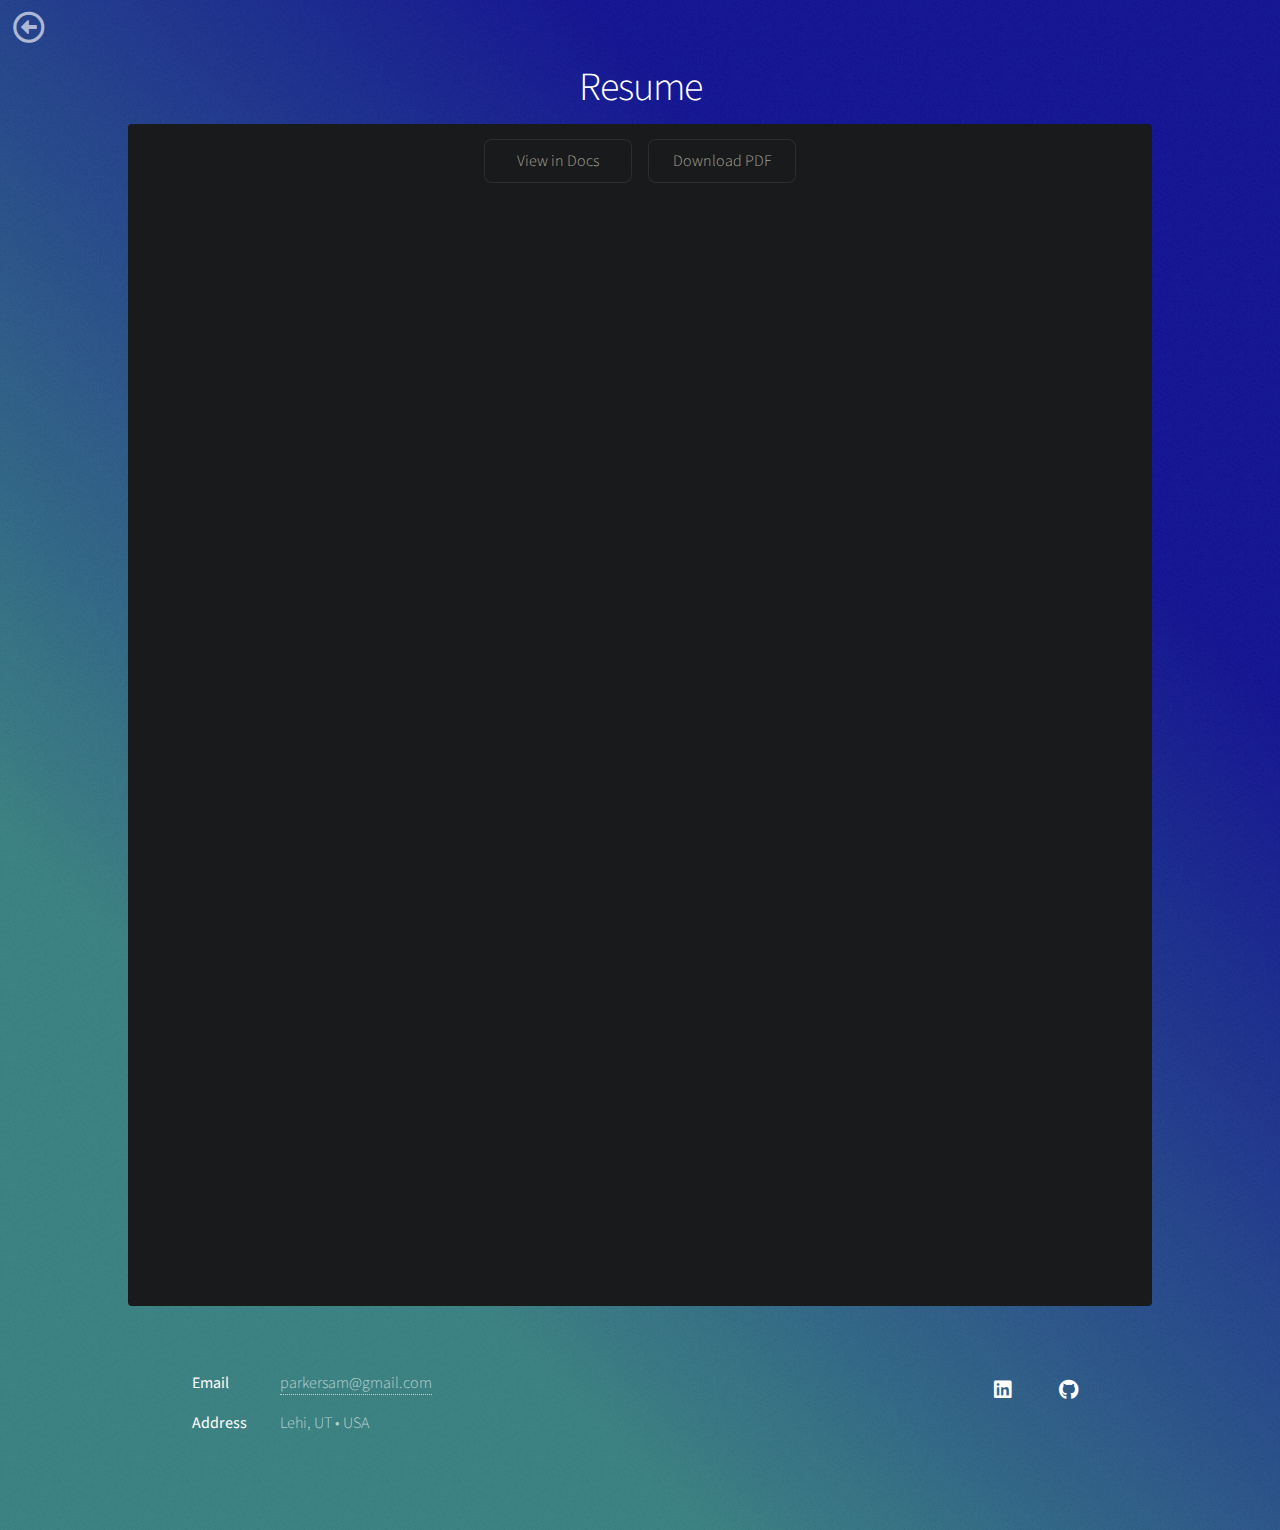
<file: resume.html>
<!DOCTYPE html>
<html>
  <head>
    <title>PS Resume</title>
    <link
      rel="icon"
      type="image/x-icon"
      href="https://pshum-portfolio-images.s3.us-west-2.amazonaws.com/me/pslogo.png"
    />
    <meta charset="utf-8" />
    <meta name="viewport" content="width=device-width, initial-scale=1, user-scalable=no" />
    <link rel="stylesheet" href="assets/css/main.css" />
    <noscript><link rel="stylesheet" href="assets/css/noscript.css" /></noscript>
  </head>
  <body class="is-preload">
    <!-- Wrapper -->
    <div id="wrapper">
      <!-- Header -->
      <span class="icon fa-arrow-alt-circle-left back-button" onclick="history.back()"></span>

      <header id="header">
        <h1>Resume</h1>
      </header>

      <!-- Main -->
      <div id="main">
        <ul class="actions special" style="margin-bottom: 0; padding: 15px">
          <li>
            <a
              href="https://docs.google.com/document/d/18JcEHYhE7k-iSrjTu6MvH1TEgK9zxPgUibZN1L5i0R0"
              target="_blank"
              class="button"
              >View in Docs</a
            >
          </li>
          <li>
            <a
              href="https://docs.google.com/document/d/18JcEHYhE7k-iSrjTu6MvH1TEgK9zxPgUibZN1L5i0R0/export?format=pdf"
              target="_blank"
              class="button"
              >Download PDF</a
            >
          </li>
        </ul>
        <iframe
          src="https://docs.google.com/document/d/18JcEHYhE7k-iSrjTu6MvH1TEgK9zxPgUibZN1L5i0R0/preview"
          style="width: 100%; height: 1100px"
          allow="autoplay"
        ></iframe>
        <!-- Content -->
      </div>

      <!-- Footer -->
      <footer id="footer">
        <!-- <h2>Contact Me</h2> -->
        <section>
          <dl class="alt">
            <dt>Email</dt>
            <dd><a href="mailto:parkersam@gmail.com">parkersam@gmail.com</a></dd>
            <dt>Address</dt>
            <dd>Lehi, UT &bull; USA</dd>
          </dl>
          <ul class="icons">
            <li>
              <a
                href="https://www.linkedin.com/in/parker-shumard/"
                target="_blank"
                class="icon brands fa-linkedin alt"
              ></a>
            </li>
            <li>
              <a href="https://github.com/parksmojo" target="_blank" class="icon brands fa-github alt"></a>
            </li>
          </ul>
        </section>
      </footer>
    </div>

    <!-- Scripts -->
    <script src="assets/js/jquery.min.js"></script>
    <script src="assets/js/jquery.scrollex.min.js"></script>
    <script src="assets/js/jquery.scrolly.min.js"></script>
    <script src="assets/js/browser.min.js"></script>
    <script src="assets/js/breakpoints.min.js"></script>
    <script src="assets/js/util.js"></script>
    <script src="assets/js/main.js"></script>
  </body>
</html>
</file>
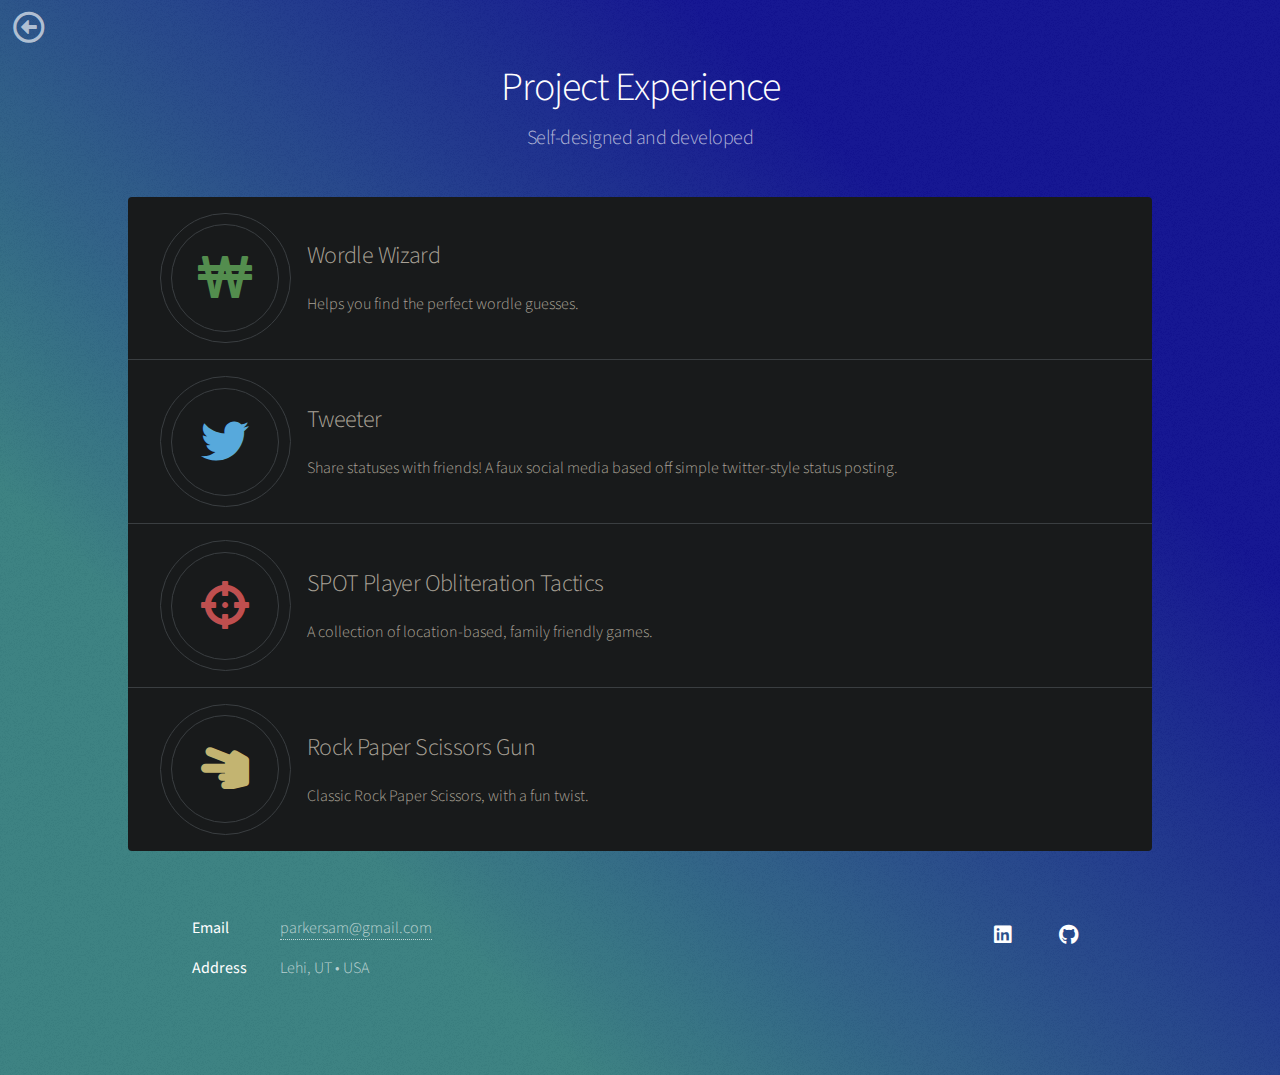
<file: projects/all.html>
<!DOCTYPE html>
<html>
  <head>
    <title>PS Projects</title>
    <link
      rel="icon"
      type="image/x-icon"
      href="https://pshum-portfolio-images.s3.us-west-2.amazonaws.com/me/pslogo.png"
    />
    <meta charset="utf-8" />
    <meta name="viewport" content="width=device-width, initial-scale=1, user-scalable=no" />
    <link rel="stylesheet" href="../assets/css/main.css" />
    <noscript><link rel="stylesheet" href="../assets/css/noscript.css" /></noscript>
  </head>
  <body class="is-preload">
    <!-- Wrapper -->
    <div id="wrapper">
      <span class="icon fa-arrow-alt-circle-left back-button" onclick="history.back()"></span>

      <!-- Header -->
      <header id="header">
        <h1>Project Experience</h1>
        <p>Self-designed and developed</p>
      </header>

      <!-- Main -->
      <div id="main">
        <!-- Content -->
        <section class="listrow first" onclick="window.location.href='wordwiz'">
          <span class="icon major style3 solid fa-won-sign"></span>
          <div class="content">
            <h2>Wordle Wizard</h2>
            <p>Helps you find the perfect wordle guesses.</p>
          </div>
          <!-- <span style="cursor: pointer" class="icon big fa-arrow-alt-circle-right"></span> -->
        </section>

        <section class="listrow" onclick="window.location.href='tweeter'">
          <span class="icon major style5 brands fa-twitter"></span>
          <div class="content">
            <h2>Tweeter</h2>
            <p>Share statuses with friends! A faux social media based off simple twitter-style status posting.</p>
          </div>
          <!-- <span style="cursor: pointer" class="icon big fa-arrow-alt-circle-right"></span> -->
        </section>

        <section class="listrow" onclick="window.location.href='spot'">
          <span class="icon major solid style2 fa-crosshairs"></span>
          <div class="content">
            <h2>SPOT Player Obliteration Tactics</h2>
            <p>A collection of location-based, family friendly games.</p>
          </div>
          <!-- <span style="cursor: pointer" class="icon big fa-arrow-alt-circle-right"></span> -->
        </section>

        <section class="listrow" onclick="window.location.href='rpsg'">
          <span class="icon major style1 fa-hand-scissors solid"></span>
          <div class="content">
            <h2>Rock Paper Scissors Gun</h2>
            <p>Classic Rock Paper Scissors, with a fun twist.</p>
          </div>
          <!-- <span style="cursor: pointer" class="icon big fa-arrow-alt-circle-right"></span> -->
        </section>
      </div>

      <!-- Footer -->
      <footer id="footer">
        <!-- <h2>Contact Me</h2> -->
        <section>
          <dl class="alt">
            <dt>Email</dt>
            <dd><a href="mailto:parkersam@gmail.com">parkersam@gmail.com</a></dd>
            <dt>Address</dt>
            <dd>Lehi, UT &bull; USA</dd>
          </dl>
          <ul class="icons">
            <li>
              <a
                href="https://www.linkedin.com/in/parker-shumard/"
                target="_blank"
                class="icon brands fa-linkedin alt"
              ></a>
            </li>
            <li>
              <a href="https://github.com/parksmojo" target="_blank" class="icon brands fa-github alt"></a>
            </li>
          </ul>
        </section>
      </footer>
    </div>

    <!-- Scripts -->
    <script src="../assets/js/jquery.min.js"></script>
    <script src="../assets/js/jquery.scrollex.min.js"></script>
    <script src="../assets/js/jquery.scrolly.min.js"></script>
    <script src="../assets/js/browser.min.js"></script>
    <script src="../assets/js/breakpoints.min.js"></script>
    <script src="../assets/js/util.js"></script>
    <script src="../assets/js/main.js"></script>
  </body>
</html>
</file>
<file: assets/css/noscript.css>
/* Header */

body.is-preload #header.alt > * {
  opacity: 1;
}

body.is-preload #header.alt .logo {
  -moz-transform: none;
  -webkit-transform: none;
  -ms-transform: none;
  transform: none;
}
</file>
<file: assets/css/main.css>
@import url(fontawesome-all.min.css);
@import "https://fonts.googleapis.com/css?family=Source+Sans+Pro:300,400";

html,
body,
div,
span,
applet,
object,
iframe,
h1,
h2,
h3,
h4,
h5,
h6,
p,
blockquote,
pre,
a,
abbr,
acronym,
address,
big,
cite,
code,
del,
dfn,
em,
img,
ins,
kbd,
q,
s,
samp,
small,
strike,
strong,
sub,
sup,
tt,
var,
b,
u,
i,
center,
dl,
dt,
dd,
ol,
ul,
li,
fieldset,
form,
label,
legend,
table,
caption,
tbody,
tfoot,
thead,
tr,
th,
td,
article,
aside,
canvas,
details,
embed,
figure,
figcaption,
footer,
header,
hgroup,
menu,
nav,
output,
ruby,
section,
summary,
time,
mark,
audio,
video {
  margin: 0;
  padding: 0;
  border: 0;
  font-size: 100%;
  font: inherit;
  vertical-align: baseline;
}

article,
aside,
details,
figcaption,
figure,
footer,
header,
hgroup,
menu,
nav,
section {
  display: block;
}

body {
  line-height: 1;
}

ol,
ul {
  list-style: none;
}

blockquote,
q {
  quotes: none;
}

blockquote:before,
blockquote:after,
q:before,
q:after {
  content: "";
  content: none;
}

table {
  border-collapse: collapse;
  border-spacing: 0;
}

body {
  -webkit-text-size-adjust: none;
}

mark {
  background-color: transparent;
  color: inherit;
}

input::-moz-focus-inner {
  border: 0;
  padding: 0;
}

input,
select,
textarea {
  -moz-appearance: none;
  -webkit-appearance: none;
  -ms-appearance: none;
  appearance: none;
}

/* Basic */

@-ms-viewport {
  width: device-width;
}

body {
  -ms-overflow-style: scrollbar;
}

@media screen and (max-width: 480px) {
  html,
  body {
    min-width: 320px;
  }
}

html {
  box-sizing: border-box;
}

*,
*:before,
*:after {
  box-sizing: inherit;
}

body {
  background-color: #3a8180;
  /* background-image: url("images/overlay.png"), -moz-linear-gradient(45deg, #0011ff 15%, #5f4d93 85%); */
  /* background-image: url("images/overlay.png"), -webkit-linear-gradient(45deg, #1d00f7 15%, #5f4d93 85%); */
  /* background-image: url("images/overlay.png"), -ms-linear-gradient(45deg, #ff001e 15%, #5f4d93 85%); */
  background-image: url("images/overlay.png"), linear-gradient(45deg, #3a8180 25%, #111191 75%);
}

body.is-preload *,
body.is-preload *:before,
body.is-preload *:after {
  -moz-animation: none !important;
  -webkit-animation: none !important;
  -ms-animation: none !important;
  animation: none !important;
  -moz-transition: none !important;
  -webkit-transition: none !important;
  -ms-transition: none !important;
  transition: none !important;
}

/* Type */

body {
  /* background-color: #935d8c; */
  color: rgba(255, 255, 255, 0.65);
}

body,
input,
select,
textarea {
  font-family: "Source Sans Pro", Helvetica, sans-serif;
  font-size: 17pt;
  font-weight: 300;
  line-height: 1.65;
}

@media screen and (max-width: 1680px) {
  body,
  input,
  select,
  textarea {
    font-size: 14pt;
  }
}

@media screen and (max-width: 1280px) {
  body,
  input,
  select,
  textarea {
    font-size: 12pt;
  }
}

@media screen and (max-width: 360px) {
  body,
  input,
  select,
  textarea {
    font-size: 11pt;
  }
}

a {
  -moz-transition: color 0.2s ease, border-bottom 0.2s ease;
  -webkit-transition: color 0.2s ease, border-bottom 0.2s ease;
  -ms-transition: color 0.2s ease, border-bottom 0.2s ease;
  transition: color 0.2s ease, border-bottom 0.2s ease;
  text-decoration: none;
  border-bottom: dotted 1px;
  color: inherit;
}

a:hover {
  border-bottom-color: transparent;
}

strong,
b {
  font-weight: 400;
}

em,
i {
  font-style: italic;
}

p {
  margin: 0 0 2em 0;
}

p.content {
  -moz-columns: 20em 2;
  -webkit-columns: 20em 2;
  -ms-columns: 20em 2;
  columns: 20em 2;
  -moz-column-gap: 2em;
  -webkit-column-gap: 2em;
  -ms-column-gap: 2em;
  column-gap: 2em;
  text-align: justify;
}

h1,
h2,
h3,
h4,
h5,
h6 {
  font-weight: 300;
  line-height: 1.5;
  margin: 0 0 0.7em 0;
  letter-spacing: -0.025em;
}

h1 a,
h2 a,
h3 a,
h4 a,
h5 a,
h6 a {
  color: inherit;
  text-decoration: none;
}

h1 {
  font-size: 2.5em;
  line-height: 1.2;
}

h2 {
  font-size: 1.5em;
}

h3 {
  font-size: 1.25em;
}

h4 {
  font-size: 1.1em;
}

h5 {
  font-size: 0.9em;
}

h6 {
  font-size: 0.7em;
}

@media screen and (max-width: 736px) {
  h1 {
    font-size: 2em;
  }
}

sub {
  font-size: 0.8em;
  position: relative;
  top: 0.5em;
}

sup {
  font-size: 0.8em;
  position: relative;
  top: -0.5em;
}

blockquote {
  border-left: solid 4px;
  font-style: italic;
  margin: 0 0 2em 0;
  padding: 0.5em 0 0.5em 2em;
}

code {
  border-radius: 8px;
  border: solid 1px;
  font-family: "Courier New", monospace;
  font-size: 0.9em;
  margin: 0 0.25em;
  padding: 0.25em 0.65em;
}

pre {
  -webkit-overflow-scrolling: touch;
  font-family: "Courier New", monospace;
  font-size: 0.9em;
  margin: 0 0 2em 0;
}

pre code {
  display: block;
  line-height: 1.75;
  padding: 1em 1.5em;
  overflow-x: auto;
}

hr {
  border: 0;
  border-bottom: solid 1px;
  margin: 2em 0;
}

hr.major {
  margin: 3em 0;
}

.align-left {
  text-align: left;
}

.align-center {
  text-align: center;
}

.align-right {
  text-align: right;
}

input,
select,
textarea {
  color: #ffffff;
}

a:hover {
  color: #ffffff;
}

strong,
b {
  color: #ffffff;
}

h1,
h2,
h3,
h4,
h5,
h6 {
  color: #ffffff;
}

blockquote {
  border-left-color: rgba(255, 255, 255, 0.35);
}

code {
  background: rgba(255, 255, 255, 0.075);
  border-color: rgba(255, 255, 255, 0.35);
}

hr {
  border-bottom-color: rgba(255, 255, 255, 0.35);
}

/* Row */

.row {
  display: flex;
  flex-wrap: wrap;
  box-sizing: border-box;
  align-items: stretch;
}

.row > * {
  box-sizing: border-box;
}

.row.gtr-uniform > * > :last-child {
  margin-bottom: 0;
}

.row.aln-left {
  justify-content: flex-start;
}

.row.aln-center {
  justify-content: center;
}

.row.aln-right {
  justify-content: flex-end;
}

.row.aln-top {
  align-items: flex-start;
}

.row.aln-middle {
  align-items: center;
}

.row.aln-bottom {
  align-items: flex-end;
}

.row > .imp {
  order: -1;
}

.row > .col-1 {
  width: 8.33333%;
}

.row > .off-1 {
  margin-left: 8.33333%;
}

.row > .col-2 {
  width: 16.66667%;
}

.row > .off-2 {
  margin-left: 16.66667%;
}

.row > .col-3 {
  width: 25%;
}

.row > .off-3 {
  margin-left: 25%;
}

.row > .col-4 {
  width: 33.33333%;
}

.row > .off-4 {
  margin-left: 33.33333%;
}

.row > .col-5 {
  width: 41.66667%;
}

.row > .off-5 {
  margin-left: 41.66667%;
}

.row > .col-6 {
  width: 50%;
}

.row > .off-6 {
  margin-left: 50%;
}

.row > .col-7 {
  width: 58.33333%;
}

.row > .off-7 {
  margin-left: 58.33333%;
}

.row > .col-8 {
  width: 66.66667%;
}

.row > .off-8 {
  margin-left: 66.66667%;
}

.row > .col-9 {
  width: 75%;
}

.row > .off-9 {
  margin-left: 75%;
}

.row > .col-10 {
  width: 83.33333%;
}

.row > .off-10 {
  margin-left: 83.33333%;
}

.row > .col-11 {
  width: 91.66667%;
}

.row > .off-11 {
  margin-left: 91.66667%;
}

.row > .col-12 {
  width: 100%;
}

.row > .off-12 {
  margin-left: 100%;
}

.row.gtr-0 {
  margin-top: 0;
  margin-left: 0em;
}

.row.gtr-0 > * {
  padding: 0 0 0 0em;
}

.row.gtr-0.gtr-uniform {
  margin-top: 0em;
}

.row.gtr-0.gtr-uniform > * {
  padding-top: 0em;
}

.row.gtr-25 {
  margin-top: 0;
  margin-left: -0.375em;
}

.row.gtr-25 > * {
  padding: 0 0 0 0.375em;
}

.row.gtr-25.gtr-uniform {
  margin-top: -0.375em;
}

.row.gtr-25.gtr-uniform > * {
  padding-top: 0.375em;
}

.row.gtr-50 {
  margin-top: 0;
  margin-left: -0.75em;
}

.row.gtr-50 > * {
  padding: 0 0 0 0.75em;
}

.row.gtr-50.gtr-uniform {
  margin-top: -0.75em;
}

.row.gtr-50.gtr-uniform > * {
  padding-top: 0.75em;
}

.row {
  margin-top: 0;
  margin-left: -1.5em;
}

.row > * {
  padding: 0 0 0 1.5em;
}

.row.gtr-uniform {
  margin-top: -1.5em;
}

.row.gtr-uniform > * {
  padding-top: 1.5em;
}

.row.gtr-150 {
  margin-top: 0;
  margin-left: -2.25em;
}

.row.gtr-150 > * {
  padding: 0 0 0 2.25em;
}

.row.gtr-150.gtr-uniform {
  margin-top: -2.25em;
}

.row.gtr-150.gtr-uniform > * {
  padding-top: 2.25em;
}

.row.gtr-200 {
  margin-top: 0;
  margin-left: -3em;
}

.row.gtr-200 > * {
  padding: 0 0 0 3em;
}

.row.gtr-200.gtr-uniform {
  margin-top: -3em;
}

.row.gtr-200.gtr-uniform > * {
  padding-top: 3em;
}

@media screen and (max-width: 1680px) {
  .row {
    display: flex;
    flex-wrap: wrap;
    box-sizing: border-box;
    align-items: stretch;
  }

  .row > * {
    box-sizing: border-box;
  }

  .row.gtr-uniform > * > :last-child {
    margin-bottom: 0;
  }

  .row.aln-left {
    justify-content: flex-start;
  }

  .row.aln-center {
    justify-content: center;
  }

  .row.aln-right {
    justify-content: flex-end;
  }

  .row.aln-top {
    align-items: flex-start;
  }

  .row.aln-middle {
    align-items: center;
  }

  .row.aln-bottom {
    align-items: flex-end;
  }

  .row > .imp-xlarge {
    order: -1;
  }

  .row > .col-1-xlarge {
    width: 8.33333%;
  }

  .row > .off-1-xlarge {
    margin-left: 8.33333%;
  }

  .row > .col-2-xlarge {
    width: 16.66667%;
  }

  .row > .off-2-xlarge {
    margin-left: 16.66667%;
  }

  .row > .col-3-xlarge {
    width: 25%;
  }

  .row > .off-3-xlarge {
    margin-left: 25%;
  }

  .row > .col-4-xlarge {
    width: 33.33333%;
  }

  .row > .off-4-xlarge {
    margin-left: 33.33333%;
  }

  .row > .col-5-xlarge {
    width: 41.66667%;
  }

  .row > .off-5-xlarge {
    margin-left: 41.66667%;
  }

  .row > .col-6-xlarge {
    width: 50%;
  }

  .row > .off-6-xlarge {
    margin-left: 50%;
  }

  .row > .col-7-xlarge {
    width: 58.33333%;
  }

  .row > .off-7-xlarge {
    margin-left: 58.33333%;
  }

  .row > .col-8-xlarge {
    width: 66.66667%;
  }

  .row > .off-8-xlarge {
    margin-left: 66.66667%;
  }

  .row > .col-9-xlarge {
    width: 75%;
  }

  .row > .off-9-xlarge {
    margin-left: 75%;
  }

  .row > .col-10-xlarge {
    width: 83.33333%;
  }

  .row > .off-10-xlarge {
    margin-left: 83.33333%;
  }

  .row > .col-11-xlarge {
    width: 91.66667%;
  }

  .row > .off-11-xlarge {
    margin-left: 91.66667%;
  }

  .row > .col-12-xlarge {
    width: 100%;
  }

  .row > .off-12-xlarge {
    margin-left: 100%;
  }

  .row.gtr-0 {
    margin-top: 0;
    margin-left: 0em;
  }

  .row.gtr-0 > * {
    padding: 0 0 0 0em;
  }

  .row.gtr-0.gtr-uniform {
    margin-top: 0em;
  }

  .row.gtr-0.gtr-uniform > * {
    padding-top: 0em;
  }

  .row.gtr-25 {
    margin-top: 0;
    margin-left: -0.375em;
  }

  .row.gtr-25 > * {
    padding: 0 0 0 0.375em;
  }

  .row.gtr-25.gtr-uniform {
    margin-top: -0.375em;
  }

  .row.gtr-25.gtr-uniform > * {
    padding-top: 0.375em;
  }

  .row.gtr-50 {
    margin-top: 0;
    margin-left: -0.75em;
  }

  .row.gtr-50 > * {
    padding: 0 0 0 0.75em;
  }

  .row.gtr-50.gtr-uniform {
    margin-top: -0.75em;
  }

  .row.gtr-50.gtr-uniform > * {
    padding-top: 0.75em;
  }

  .row {
    margin-top: 0;
    margin-left: -1.5em;
  }

  .row > * {
    padding: 0 0 0 1.5em;
  }

  .row.gtr-uniform {
    margin-top: -1.5em;
  }

  .row.gtr-uniform > * {
    padding-top: 1.5em;
  }

  .row.gtr-150 {
    margin-top: 0;
    margin-left: -2.25em;
  }

  .row.gtr-150 > * {
    padding: 0 0 0 2.25em;
  }

  .row.gtr-150.gtr-uniform {
    margin-top: -2.25em;
  }

  .row.gtr-150.gtr-uniform > * {
    padding-top: 2.25em;
  }

  .row.gtr-200 {
    margin-top: 0;
    margin-left: -3em;
  }

  .row.gtr-200 > * {
    padding: 0 0 0 3em;
  }

  .row.gtr-200.gtr-uniform {
    margin-top: -3em;
  }

  .row.gtr-200.gtr-uniform > * {
    padding-top: 3em;
  }
}

@media screen and (max-width: 1280px) {
  .row {
    display: flex;
    flex-wrap: wrap;
    box-sizing: border-box;
    align-items: stretch;
  }

  .row > * {
    box-sizing: border-box;
  }

  .row.gtr-uniform > * > :last-child {
    margin-bottom: 0;
  }

  .row.aln-left {
    justify-content: flex-start;
  }

  .row.aln-center {
    justify-content: center;
  }

  .row.aln-right {
    justify-content: flex-end;
  }

  .row.aln-top {
    align-items: flex-start;
  }

  .row.aln-middle {
    align-items: center;
  }

  .row.aln-bottom {
    align-items: flex-end;
  }

  .row > .imp-large {
    order: -1;
  }

  .row > .col-1-large {
    width: 8.33333%;
  }

  .row > .off-1-large {
    margin-left: 8.33333%;
  }

  .row > .col-2-large {
    width: 16.66667%;
  }

  .row > .off-2-large {
    margin-left: 16.66667%;
  }

  .row > .col-3-large {
    width: 25%;
  }

  .row > .off-3-large {
    margin-left: 25%;
  }

  .row > .col-4-large {
    width: 33.33333%;
  }

  .row > .off-4-large {
    margin-left: 33.33333%;
  }

  .row > .col-5-large {
    width: 41.66667%;
  }

  .row > .off-5-large {
    margin-left: 41.66667%;
  }

  .row > .col-6-large {
    width: 50%;
  }

  .row > .off-6-large {
    margin-left: 50%;
  }

  .row > .col-7-large {
    width: 58.33333%;
  }

  .row > .off-7-large {
    margin-left: 58.33333%;
  }

  .row > .col-8-large {
    width: 66.66667%;
  }

  .row > .off-8-large {
    margin-left: 66.66667%;
  }

  .row > .col-9-large {
    width: 75%;
  }

  .row > .off-9-large {
    margin-left: 75%;
  }

  .row > .col-10-large {
    width: 83.33333%;
  }

  .row > .off-10-large {
    margin-left: 83.33333%;
  }

  .row > .col-11-large {
    width: 91.66667%;
  }

  .row > .off-11-large {
    margin-left: 91.66667%;
  }

  .row > .col-12-large {
    width: 100%;
  }

  .row > .off-12-large {
    margin-left: 100%;
  }

  .row.gtr-0 {
    margin-top: 0;
    margin-left: 0em;
  }

  .row.gtr-0 > * {
    padding: 0 0 0 0em;
  }

  .row.gtr-0.gtr-uniform {
    margin-top: 0em;
  }

  .row.gtr-0.gtr-uniform > * {
    padding-top: 0em;
  }

  .row.gtr-25 {
    margin-top: 0;
    margin-left: -0.375em;
  }

  .row.gtr-25 > * {
    padding: 0 0 0 0.375em;
  }

  .row.gtr-25.gtr-uniform {
    margin-top: -0.375em;
  }

  .row.gtr-25.gtr-uniform > * {
    padding-top: 0.375em;
  }

  .row.gtr-50 {
    margin-top: 0;
    margin-left: -0.75em;
  }

  .row.gtr-50 > * {
    padding: 0 0 0 0.75em;
  }

  .row.gtr-50.gtr-uniform {
    margin-top: -0.75em;
  }

  .row.gtr-50.gtr-uniform > * {
    padding-top: 0.75em;
  }

  .row {
    margin-top: 0;
    margin-left: -1.5em;
  }

  .row > * {
    padding: 0 0 0 1.5em;
  }

  .row.gtr-uniform {
    margin-top: -1.5em;
  }

  .row.gtr-uniform > * {
    padding-top: 1.5em;
  }

  .row.gtr-150 {
    margin-top: 0;
    margin-left: -2.25em;
  }

  .row.gtr-150 > * {
    padding: 0 0 0 2.25em;
  }

  .row.gtr-150.gtr-uniform {
    margin-top: -2.25em;
  }

  .row.gtr-150.gtr-uniform > * {
    padding-top: 2.25em;
  }

  .row.gtr-200 {
    margin-top: 0;
    margin-left: -3em;
  }

  .row.gtr-200 > * {
    padding: 0 0 0 3em;
  }

  .row.gtr-200.gtr-uniform {
    margin-top: -3em;
  }

  .row.gtr-200.gtr-uniform > * {
    padding-top: 3em;
  }
}

@media screen and (max-width: 980px) {
  .row {
    display: flex;
    flex-wrap: wrap;
    box-sizing: border-box;
    align-items: stretch;
  }

  .row > * {
    box-sizing: border-box;
  }

  .row.gtr-uniform > * > :last-child {
    margin-bottom: 0;
  }

  .row.aln-left {
    justify-content: flex-start;
  }

  .row.aln-center {
    justify-content: center;
  }

  .row.aln-right {
    justify-content: flex-end;
  }

  .row.aln-top {
    align-items: flex-start;
  }

  .row.aln-middle {
    align-items: center;
  }

  .row.aln-bottom {
    align-items: flex-end;
  }

  .row > .imp-medium {
    order: -1;
  }

  .row > .col-1-medium {
    width: 8.33333%;
  }

  .row > .off-1-medium {
    margin-left: 8.33333%;
  }

  .row > .col-2-medium {
    width: 16.66667%;
  }

  .row > .off-2-medium {
    margin-left: 16.66667%;
  }

  .row > .col-3-medium {
    width: 25%;
  }

  .row > .off-3-medium {
    margin-left: 25%;
  }

  .row > .col-4-medium {
    width: 33.33333%;
  }

  .row > .off-4-medium {
    margin-left: 33.33333%;
  }

  .row > .col-5-medium {
    width: 41.66667%;
  }

  .row > .off-5-medium {
    margin-left: 41.66667%;
  }

  .row > .col-6-medium {
    width: 50%;
  }

  .row > .off-6-medium {
    margin-left: 50%;
  }

  .row > .col-7-medium {
    width: 58.33333%;
  }

  .row > .off-7-medium {
    margin-left: 58.33333%;
  }

  .row > .col-8-medium {
    width: 66.66667%;
  }

  .row > .off-8-medium {
    margin-left: 66.66667%;
  }

  .row > .col-9-medium {
    width: 75%;
  }

  .row > .off-9-medium {
    margin-left: 75%;
  }

  .row > .col-10-medium {
    width: 83.33333%;
  }

  .row > .off-10-medium {
    margin-left: 83.33333%;
  }

  .row > .col-11-medium {
    width: 91.66667%;
  }

  .row > .off-11-medium {
    margin-left: 91.66667%;
  }

  .row > .col-12-medium {
    width: 100%;
  }

  .row > .off-12-medium {
    margin-left: 100%;
  }

  .row.gtr-0 {
    margin-top: 0;
    margin-left: 0em;
  }

  .row.gtr-0 > * {
    padding: 0 0 0 0em;
  }

  .row.gtr-0.gtr-uniform {
    margin-top: 0em;
  }

  .row.gtr-0.gtr-uniform > * {
    padding-top: 0em;
  }

  .row.gtr-25 {
    margin-top: 0;
    margin-left: -0.375em;
  }

  .row.gtr-25 > * {
    padding: 0 0 0 0.375em;
  }

  .row.gtr-25.gtr-uniform {
    margin-top: -0.375em;
  }

  .row.gtr-25.gtr-uniform > * {
    padding-top: 0.375em;
  }

  .row.gtr-50 {
    margin-top: 0;
    margin-left: -0.75em;
  }

  .row.gtr-50 > * {
    padding: 0 0 0 0.75em;
  }

  .row.gtr-50.gtr-uniform {
    margin-top: -0.75em;
  }

  .row.gtr-50.gtr-uniform > * {
    padding-top: 0.75em;
  }

  .row {
    margin-top: 0;
    margin-left: -1.5em;
  }

  .row > * {
    padding: 0 0 0 1.5em;
  }

  .row.gtr-uniform {
    margin-top: -1.5em;
  }

  .row.gtr-uniform > * {
    padding-top: 1.5em;
  }

  .row.gtr-150 {
    margin-top: 0;
    margin-left: -2.25em;
  }

  .row.gtr-150 > * {
    padding: 0 0 0 2.25em;
  }

  .row.gtr-150.gtr-uniform {
    margin-top: -2.25em;
  }

  .row.gtr-150.gtr-uniform > * {
    padding-top: 2.25em;
  }

  .row.gtr-200 {
    margin-top: 0;
    margin-left: -3em;
  }

  .row.gtr-200 > * {
    padding: 0 0 0 3em;
  }

  .row.gtr-200.gtr-uniform {
    margin-top: -3em;
  }

  .row.gtr-200.gtr-uniform > * {
    padding-top: 3em;
  }
}

@media screen and (max-width: 736px) {
  .row {
    display: flex;
    flex-wrap: wrap;
    box-sizing: border-box;
    align-items: stretch;
  }

  .row > * {
    box-sizing: border-box;
  }

  .row.gtr-uniform > * > :last-child {
    margin-bottom: 0;
  }

  .row.aln-left {
    justify-content: flex-start;
  }

  .row.aln-center {
    justify-content: center;
  }

  .row.aln-right {
    justify-content: flex-end;
  }

  .row.aln-top {
    align-items: flex-start;
  }

  .row.aln-middle {
    align-items: center;
  }

  .row.aln-bottom {
    align-items: flex-end;
  }

  .row > .imp-small {
    order: -1;
  }

  .row > .col-1-small {
    width: 8.33333%;
  }

  .row > .off-1-small {
    margin-left: 8.33333%;
  }

  .row > .col-2-small {
    width: 16.66667%;
  }

  .row > .off-2-small {
    margin-left: 16.66667%;
  }

  .row > .col-3-small {
    width: 25%;
  }

  .row > .off-3-small {
    margin-left: 25%;
  }

  .row > .col-4-small {
    width: 33.33333%;
  }

  .row > .off-4-small {
    margin-left: 33.33333%;
  }

  .row > .col-5-small {
    width: 41.66667%;
  }

  .row > .off-5-small {
    margin-left: 41.66667%;
  }

  .row > .col-6-small {
    width: 50%;
  }

  .row > .off-6-small {
    margin-left: 50%;
  }

  .row > .col-7-small {
    width: 58.33333%;
  }

  .row > .off-7-small {
    margin-left: 58.33333%;
  }

  .row > .col-8-small {
    width: 66.66667%;
  }

  .row > .off-8-small {
    margin-left: 66.66667%;
  }

  .row > .col-9-small {
    width: 75%;
  }

  .row > .off-9-small {
    margin-left: 75%;
  }

  .row > .col-10-small {
    width: 83.33333%;
  }

  .row > .off-10-small {
    margin-left: 83.33333%;
  }

  .row > .col-11-small {
    width: 91.66667%;
  }

  .row > .off-11-small {
    margin-left: 91.66667%;
  }

  .row > .col-12-small {
    width: 100%;
  }

  .row > .off-12-small {
    margin-left: 100%;
  }

  .row.gtr-0 {
    margin-top: 0;
    margin-left: 0em;
  }

  .row.gtr-0 > * {
    padding: 0 0 0 0em;
  }

  .row.gtr-0.gtr-uniform {
    margin-top: 0em;
  }

  .row.gtr-0.gtr-uniform > * {
    padding-top: 0em;
  }

  .row.gtr-25 {
    margin-top: 0;
    margin-left: -0.25em;
  }

  .row.gtr-25 > * {
    padding: 0 0 0 0.25em;
  }

  .row.gtr-25.gtr-uniform {
    margin-top: -0.25em;
  }

  .row.gtr-25.gtr-uniform > * {
    padding-top: 0.25em;
  }

  .row.gtr-50 {
    margin-top: 0;
    margin-left: -0.5em;
  }

  .row.gtr-50 > * {
    padding: 0 0 0 0.5em;
  }

  .row.gtr-50.gtr-uniform {
    margin-top: -0.5em;
  }

  .row.gtr-50.gtr-uniform > * {
    padding-top: 0.5em;
  }

  .row {
    margin-top: 0;
    margin-left: -1em;
  }

  .row > * {
    padding: 0 0 0 1em;
  }

  .row.gtr-uniform {
    margin-top: -1em;
  }

  .row.gtr-uniform > * {
    padding-top: 1em;
  }

  .row.gtr-150 {
    margin-top: 0;
    margin-left: -1.5em;
  }

  .row.gtr-150 > * {
    padding: 0 0 0 1.5em;
  }

  .row.gtr-150.gtr-uniform {
    margin-top: -1.5em;
  }

  .row.gtr-150.gtr-uniform > * {
    padding-top: 1.5em;
  }

  .row.gtr-200 {
    margin-top: 0;
    margin-left: -2em;
  }

  .row.gtr-200 > * {
    padding: 0 0 0 2em;
  }

  .row.gtr-200.gtr-uniform {
    margin-top: -2em;
  }

  .row.gtr-200.gtr-uniform > * {
    padding-top: 2em;
  }
}

@media screen and (max-width: 480px) {
  .row {
    display: flex;
    flex-wrap: wrap;
    box-sizing: border-box;
    align-items: stretch;
  }

  .row > * {
    box-sizing: border-box;
  }

  .row.gtr-uniform > * > :last-child {
    margin-bottom: 0;
  }

  .row.aln-left {
    justify-content: flex-start;
  }

  .row.aln-center {
    justify-content: center;
  }

  .row.aln-right {
    justify-content: flex-end;
  }

  .row.aln-top {
    align-items: flex-start;
  }

  .row.aln-middle {
    align-items: center;
  }

  .row.aln-bottom {
    align-items: flex-end;
  }

  .row > .imp-xsmall {
    order: -1;
  }

  .row > .col-1-xsmall {
    width: 8.33333%;
  }

  .row > .off-1-xsmall {
    margin-left: 8.33333%;
  }

  .row > .col-2-xsmall {
    width: 16.66667%;
  }

  .row > .off-2-xsmall {
    margin-left: 16.66667%;
  }

  .row > .col-3-xsmall {
    width: 25%;
  }

  .row > .off-3-xsmall {
    margin-left: 25%;
  }

  .row > .col-4-xsmall {
    width: 33.33333%;
  }

  .row > .off-4-xsmall {
    margin-left: 33.33333%;
  }

  .row > .col-5-xsmall {
    width: 41.66667%;
  }

  .row > .off-5-xsmall {
    margin-left: 41.66667%;
  }

  .row > .col-6-xsmall {
    width: 50%;
  }

  .row > .off-6-xsmall {
    margin-left: 50%;
  }

  .row > .col-7-xsmall {
    width: 58.33333%;
  }

  .row > .off-7-xsmall {
    margin-left: 58.33333%;
  }

  .row > .col-8-xsmall {
    width: 66.66667%;
  }

  .row > .off-8-xsmall {
    margin-left: 66.66667%;
  }

  .row > .col-9-xsmall {
    width: 75%;
  }

  .row > .off-9-xsmall {
    margin-left: 75%;
  }

  .row > .col-10-xsmall {
    width: 83.33333%;
  }

  .row > .off-10-xsmall {
    margin-left: 83.33333%;
  }

  .row > .col-11-xsmall {
    width: 91.66667%;
  }

  .row > .off-11-xsmall {
    margin-left: 91.66667%;
  }

  .row > .col-12-xsmall {
    width: 100%;
  }

  .row > .off-12-xsmall {
    margin-left: 100%;
  }

  .row.gtr-0 {
    margin-top: 0;
    margin-left: 0em;
  }

  .row.gtr-0 > * {
    padding: 0 0 0 0em;
  }

  .row.gtr-0.gtr-uniform {
    margin-top: 0em;
  }

  .row.gtr-0.gtr-uniform > * {
    padding-top: 0em;
  }

  .row.gtr-25 {
    margin-top: 0;
    margin-left: -0.3125em;
  }

  .row.gtr-25 > * {
    padding: 0 0 0 0.3125em;
  }

  .row.gtr-25.gtr-uniform {
    margin-top: -0.3125em;
  }

  .row.gtr-25.gtr-uniform > * {
    padding-top: 0.3125em;
  }

  .row.gtr-50 {
    margin-top: 0;
    margin-left: -0.625em;
  }

  .row.gtr-50 > * {
    padding: 0 0 0 0.625em;
  }

  .row.gtr-50.gtr-uniform {
    margin-top: -0.625em;
  }

  .row.gtr-50.gtr-uniform > * {
    padding-top: 0.625em;
  }

  .row {
    margin-top: 0;
    margin-left: -1.25em;
  }

  .row > * {
    padding: 0 0 0 1.25em;
  }

  .row.gtr-uniform {
    margin-top: -1.25em;
  }

  .row.gtr-uniform > * {
    padding-top: 1.25em;
  }

  .row.gtr-150 {
    margin-top: 0;
    margin-left: -1.875em;
  }

  .row.gtr-150 > * {
    padding: 0 0 0 1.875em;
  }

  .row.gtr-150.gtr-uniform {
    margin-top: -1.875em;
  }

  .row.gtr-150.gtr-uniform > * {
    padding-top: 1.875em;
  }

  .row.gtr-200 {
    margin-top: 0;
    margin-left: -2.5em;
  }

  .row.gtr-200 > * {
    padding: 0 0 0 2.5em;
  }

  .row.gtr-200.gtr-uniform {
    margin-top: -2.5em;
  }

  .row.gtr-200.gtr-uniform > * {
    padding-top: 2.5em;
  }
}

/* Box */

.box {
  border-radius: 8px;
  border: solid;
  margin-bottom: 2em;
  padding: 1.5em;
}

.box > :last-child,
.box > :last-child > :last-child,
.box > :last-child > :last-child > :last-child {
  margin-bottom: 0;
}

.box.alt {
  border: 0;
  border-radius: 0;
  padding: 0;
}

.box {
  border-color: rgba(255, 255, 255, 0.35);
}

/* Button */

input[type="submit"],
input[type="reset"],
input[type="button"],
button,
.button {
  -moz-appearance: none;
  -webkit-appearance: none;
  -ms-appearance: none;
  appearance: none;
  -moz-transition: background-color 0.2s ease-in-out, color 0.2s ease-in-out;
  -webkit-transition: background-color 0.2s ease-in-out, color 0.2s ease-in-out;
  -ms-transition: background-color 0.2s ease-in-out, color 0.2s ease-in-out;
  transition: background-color 0.2s ease-in-out, color 0.2s ease-in-out;
  border-radius: 8px;
  border: 0;
  cursor: pointer;
  display: inline-block;
  font-weight: 300;
  height: 2.75em;
  line-height: 2.75em;
  min-width: 9.25em;
  padding: 0 1.5em;
  text-align: center;
  text-decoration: none;
  white-space: nowrap;
}

input[type="submit"].icon,
input[type="reset"].icon,
input[type="button"].icon,
button.icon,
.button.icon {
  padding-left: 1.35em;
}

input[type="submit"].icon:before,
input[type="reset"].icon:before,
input[type="button"].icon:before,
button.icon:before,
.button.icon:before {
  margin-right: 0.5em;
}

input[type="submit"].fit,
input[type="reset"].fit,
input[type="button"].fit,
button.fit,
.button.fit {
  width: 100%;
}

input[type="submit"].small,
input[type="reset"].small,
input[type="button"].small,
button.small,
.button.small {
  font-size: 0.8em;
}

input[type="submit"].large,
input[type="reset"].large,
input[type="button"].large,
button.large,
.button.large {
  font-size: 1.35em;
}

input[type="submit"].disabled,
input[type="submit"]:disabled,
input[type="reset"].disabled,
input[type="reset"]:disabled,
input[type="button"].disabled,
input[type="button"]:disabled,
button.disabled,
button:disabled,
.button.disabled,
.button:disabled {
  pointer-events: none;
  opacity: 0.25;
}

@media screen and (max-width: 736px) {
  input[type="submit"],
  input[type="reset"],
  input[type="button"],
  button,
  .button {
    min-width: 0;
  }
}

input[type="submit"],
input[type="reset"],
input[type="button"],
button,
.button {
  background-color: transparent;
  box-shadow: inset 0 0 0 1px rgba(255, 255, 255, 0.35);
  color: #ffffff !important;
}

input[type="submit"]:hover,
input[type="reset"]:hover,
input[type="button"]:hover,
button:hover,
.button:hover {
  background-color: rgba(255, 255, 255, 0.075);
}

input[type="submit"]:active,
input[type="reset"]:active,
input[type="button"]:active,
button:active,
.button:active {
  background-color: rgba(255, 255, 255, 0.2);
}

input[type="submit"].icon:before,
input[type="reset"].icon:before,
input[type="button"].icon:before,
button.icon:before,
.button.icon:before {
  color: rgba(255, 255, 255, 0.5);
}

input[type="submit"].primary,
input[type="reset"].primary,
input[type="button"].primary,
button.primary,
.button.primary {
  background-color: #8cc9f0;
  color: #ffffff !important;
  box-shadow: none;
}

input[type="submit"].primary:hover,
input[type="reset"].primary:hover,
input[type="button"].primary:hover,
button.primary:hover,
.button.primary:hover {
  background-color: #9acff2;
}

input[type="submit"].primary:active,
input[type="reset"].primary:active,
input[type="button"].primary:active,
button.primary:active,
.button.primary:active {
  background-color: #7ec3ee;
}

input[type="submit"].primary.icon:before,
input[type="reset"].primary.icon:before,
input[type="button"].primary.icon:before,
button.primary.icon:before,
.button.primary.icon:before {
  color: #ffffff !important;
}

/* Form */

form {
  margin: 0 0 2em 0;
}

label {
  display: block;
  font-size: 0.9em;
  font-weight: 400;
  margin: 0 0 1em 0;
}

input[type="text"],
input[type="password"],
input[type="email"],
select,
textarea {
  -moz-appearance: none;
  -webkit-appearance: none;
  -ms-appearance: none;
  appearance: none;
  border-radius: 8px;
  border: solid 1px;
  color: inherit;
  display: block;
  outline: 0;
  padding: 0 1em;
  text-decoration: none;
  width: 100%;
}

input[type="text"]:invalid,
input[type="password"]:invalid,
input[type="email"]:invalid,
select:invalid,
textarea:invalid {
  box-shadow: none;
}

select {
  background-size: 1.25rem;
  background-repeat: no-repeat;
  background-position: calc(100% - 1rem) center;
  height: 2.75em;
  padding-right: 2.75em;
  text-overflow: ellipsis;
}

select:focus::-ms-value {
  background-color: transparent;
}

select::-ms-expand {
  display: none;
}

input[type="text"],
input[type="password"],
input[type="email"],
select {
  height: 2.75em;
}

textarea {
  padding: 0.75em 1em;
}

input[type="checkbox"],
input[type="radio"] {
  -moz-appearance: none;
  -webkit-appearance: none;
  -ms-appearance: none;
  appearance: none;
  display: block;
  float: left;
  margin-right: -2em;
  opacity: 0;
  width: 1em;
  z-index: -1;
}

input[type="checkbox"] + label,
input[type="radio"] + label {
  text-decoration: none;
  cursor: pointer;
  display: inline-block;
  font-size: 1em;
  font-weight: 300;
  padding-left: 2.4em;
  padding-right: 0.75em;
  position: relative;
}

input[type="checkbox"] + label:before,
input[type="radio"] + label:before {
  -moz-osx-font-smoothing: grayscale;
  -webkit-font-smoothing: antialiased;
  display: inline-block;
  font-style: normal;
  font-variant: normal;
  text-rendering: auto;
  line-height: 1;
  text-transform: none !important;
  font-family: "Font Awesome 5 Free";
  font-weight: 900;
}

input[type="checkbox"] + label:before,
input[type="radio"] + label:before {
  border-radius: 8px;
  border: solid 1px;
  content: "";
  display: inline-block;
  font-size: 0.8em;
  height: 2.0625em;
  left: 0;
  line-height: 2.0625em;
  position: absolute;
  text-align: center;
  top: 0;
  width: 2.0625em;
}

input[type="checkbox"]:checked + label:before,
input[type="radio"]:checked + label:before {
  content: "\f00c";
}

input[type="checkbox"] + label:before {
  border-radius: 8px;
}

input[type="radio"] + label:before {
  border-radius: 100%;
}

::-webkit-input-placeholder {
  opacity: 1;
}

:-moz-placeholder {
  opacity: 1;
}

::-moz-placeholder {
  opacity: 1;
}

:-ms-input-placeholder {
  opacity: 1;
}

label {
  color: #ffffff;
}

input[type="text"],
input[type="password"],
input[type="email"],
select,
textarea {
  background-color: rgba(255, 255, 255, 0.075);
  border-color: rgb(58, 62, 65);
}

input[type="text"]:focus,
input[type="password"]:focus,
input[type="email"]:focus,
select:focus,
textarea:focus {
  border-color: #8cc9f0;
  box-shadow: 0 0 0 1px #8cc9f0;
}

select {
  background-image: url("data:image/svg+xml;charset=utf8,%3Csvg xmlns='http://www.w3.org/2000/svg' width='40' height='40' preserveAspectRatio='none' viewBox='0 0 40 40'%3E%3Cpath d='M9.4,12.3l10.4,10.4l10.4-10.4c0.2-0.2,0.5-0.4,0.9-0.4c0.3,0,0.6,0.1,0.9,0.4l3.3,3.3c0.2,0.2,0.4,0.5,0.4,0.9 c0,0.4-0.1,0.6-0.4,0.9L20.7,31.9c-0.2,0.2-0.5,0.4-0.9,0.4c-0.3,0-0.6-0.1-0.9-0.4L4.3,17.3c-0.2-0.2-0.4-0.5-0.4-0.9 c0-0.4,0.1-0.6,0.4-0.9l3.3-3.3c0.2-0.2,0.5-0.4,0.9-0.4S9.1,12.1,9.4,12.3z' fill='rgba(255, 255, 255, 0.35)' /%3E%3C/svg%3E");
}

select option {
  color: #ffffff;
  background: #935d8c;
}

input[type="checkbox"] + label,
input[type="radio"] + label {
  color: rgba(255, 255, 255, 0.65);
}

input[type="checkbox"] + label:before,
input[type="radio"] + label:before {
  background: rgba(255, 255, 255, 0.075);
  border-color: rgba(255, 255, 255, 0.35);
}

input[type="checkbox"]:checked + label:before,
input[type="radio"]:checked + label:before {
  background-color: #ffffff;
  border-color: #ffffff;
  color: #935d8c;
}

input[type="checkbox"]:focus + label:before,
input[type="radio"]:focus + label:before {
  border-color: #8cc9f0;
  box-shadow: 0 0 0 1px #8cc9f0;
}

::-webkit-input-placeholder {
  color: rgba(255, 255, 255, 0.5) !important;
}

:-moz-placeholder {
  color: rgba(255, 255, 255, 0.5) !important;
}

::-moz-placeholder {
  color: rgba(255, 255, 255, 0.5) !important;
}

:-ms-input-placeholder {
  color: rgba(255, 255, 255, 0.5) !important;
}

.formerize-placeholder {
  color: rgba(255, 255, 255, 0.5) !important;
}

/* Icon */

.icon {
  text-decoration: none;
  -moz-transition: background-color 0.2s ease-in-out, color 0.2s ease-in-out;
  -webkit-transition: background-color 0.2s ease-in-out, color 0.2s ease-in-out;
  -ms-transition: background-color 0.2s ease-in-out, color 0.2s ease-in-out;
  transition: background-color 0.2s ease-in-out, color 0.2s ease-in-out;
  border-bottom: none;
  position: relative;
}

.icon:before {
  -moz-osx-font-smoothing: grayscale;
  -webkit-font-smoothing: antialiased;
  display: inline-block;
  font-style: normal;
  font-variant: normal;
  text-rendering: auto;
  line-height: 1;
  text-transform: none !important;
  font-family: "Font Awesome 5 Free";
  font-weight: 400;
}

.icon > .label {
  display: none;
}

.icon:before {
  line-height: solid;
}

.icon.solid:before {
  font-weight: 900;
}

.icon.brands:before {
  font-family: "Font Awesome 5 Brands";
}

.icon.major {
  border: solid 1px;
  display: inline-block;
  border-radius: 100%;
  padding: 0.65em;
}

.icon.major:before {
  display: inline-block;
  font-size: 6.25rem;
  width: 2.25em;
  height: 2.25em;
  line-height: 2.2em;
  border-radius: 100%;
  border: solid 1px;
  text-align: center;
}

.icon.big::before {
  font-size: 3rem;
  width: 1em;
  height: 1em;
}

.icon.alt {
  display: inline-block;
  /* border: solid 1px; */
  border-radius: 100%;
}

.icon.alt:before {
  display: block;
  font-size: 1.25em;
  width: 2em;
  height: 2em;
  text-align: center;
  line-height: 2em;
}

.icon.style1 {
  color: #c3b471;
}

.icon.style2 {
  color: #bf4f4f;
}

.icon.style3 {
  color: #538d4e;
}

.icon.style4 {
  color: #ffffff;
}

.icon.style5 {
  color: #57a9dc;
}

@media screen and (max-width: 1680px) {
  .icon.major:before {
    font-size: 5.5rem;
  }
}

@media screen and (max-width: 1280px) {
  .icon.major:before {
    font-size: 4.75rem;
  }
}

@media screen and (max-width: 736px) {
  .icon.major {
    margin: 0 0 1.5em 0;
    padding: 0.35em;
  }

  .icon.major:before {
    font-size: 3.5rem;
  }
}

.icon.major {
  border-color: rgb(58, 62, 65);
}

.icon.major:before {
  border-color: rgb(58, 62, 65);
}

.icon.alt {
  border-color: rgb(58, 62, 65);
  color: #ffffff;
}

.icon.alt:hover {
  background-color: rgba(255, 255, 255, 0.075);
}

.icon.alt:active {
  background-color: rgba(255, 255, 255, 0.2);
}

/* Image */

.image {
  border-radius: 8px;
  border: 0;
  display: inline-block;
  position: relative;
}

.image img {
  border-radius: 8px;
  display: block;
}

.image.left,
.image.right {
  max-width: 40%;
}

.image.left img,
.image.right img {
  width: 100%;
}

.image.left {
  float: left;
  margin: 0 1.5em 1em 0;
  top: 0.25em;
}

.image.right {
  float: right;
  margin: 0 0 1em 1.5em;
  top: 0.25em;
}

.image.fit {
  display: block;
  margin: 0 0 2em 0;
  width: 100%;
}

.image.fit img {
  width: 100%;
}

.image.main {
  display: block;
  margin: 0 0 3em 0;
  width: 100%;
}

.image.main img {
  width: 100%;
}

/* List */

ol {
  list-style: decimal;
  margin: 0 0 2em 0;
  padding-left: 1.25em;
}

ol li {
  padding-left: 0.25em;
}

ul {
  list-style: disc;
  margin: 0 0 2em 0;
  padding-left: 1em;
}

ul li {
  padding-left: 0.5em;
}

ul.alt {
  list-style: none;
  padding-left: 0;
}

ul.alt li {
  border-top: solid 1px;
  padding: 0.5em 0;
}

ul.alt li:first-child {
  border-top: 0;
  padding-top: 0;
}

dl {
  margin: 0 0 2em 0;
}

dl dt {
  display: block;
  font-weight: 400;
  margin: 0 0 1em 0;
}

dl dd {
  margin-left: 2em;
}

dl.alt dt {
  display: block;
  width: 3em;
  margin: 0;
  clear: left;
  float: left;
}

dl.alt dd {
  margin: 0 0 0.85em 5.5em;
}

dl.alt:after {
  content: "";
  display: block;
  clear: both;
}

ul.alt li {
  border-top-color: rgba(255, 255, 255, 0.35);
}

dl dt {
  color: #ffffff;
}

/* Actions */

ul.actions {
  display: -moz-flex;
  display: -webkit-flex;
  display: -ms-flex;
  display: flex;
  cursor: default;
  list-style: none;
  margin-left: -1em;
  padding-left: 0;
}

ul.actions li {
  padding: 0 0 0 1em;
  vertical-align: middle;
}

ul.actions.special {
  -moz-justify-content: center;
  -webkit-justify-content: center;
  -ms-justify-content: center;
  justify-content: center;
  width: 100%;
  margin-left: 0;
}

ul.actions.special li:first-child {
  padding-left: 0;
}

ul.actions.stacked {
  -moz-flex-direction: column;
  -webkit-flex-direction: column;
  -ms-flex-direction: column;
  flex-direction: column;
  margin-left: 0;
}

ul.actions.stacked li {
  padding: 1.3em 0 0 0;
}

ul.actions.stacked li:first-child {
  padding-top: 0;
}

ul.actions.fit {
  width: calc(100% + 1em);
}

ul.actions.fit li {
  -moz-flex-grow: 1;
  -webkit-flex-grow: 1;
  -ms-flex-grow: 1;
  flex-grow: 1;
  -moz-flex-shrink: 1;
  -webkit-flex-shrink: 1;
  -ms-flex-shrink: 1;
  flex-shrink: 1;
  width: 100%;
}

ul.actions.fit li > * {
  width: 100%;
}

ul.actions.fit.stacked {
  width: 100%;
}

@media screen and (max-width: 480px) {
  ul.actions:not(.fixed) {
    -moz-flex-direction: column;
    -webkit-flex-direction: column;
    -ms-flex-direction: column;
    flex-direction: column;
    margin-left: 0;
    width: 100% !important;
  }

  ul.actions:not(.fixed) li {
    -moz-flex-grow: 1;
    -webkit-flex-grow: 1;
    -ms-flex-grow: 1;
    flex-grow: 1;
    -moz-flex-shrink: 1;
    -webkit-flex-shrink: 1;
    -ms-flex-shrink: 1;
    flex-shrink: 1;
    padding: 1em 0 0 0;
    text-align: center;
    width: 100%;
  }

  ul.actions:not(.fixed) li > * {
    width: 100%;
  }

  ul.actions:not(.fixed) li:first-child {
    padding-top: 0;
  }

  ul.actions:not(.fixed) li input[type="submit"],
  ul.actions:not(.fixed) li input[type="reset"],
  ul.actions:not(.fixed) li input[type="button"],
  ul.actions:not(.fixed) li button,
  ul.actions:not(.fixed) li .button {
    width: 100%;
  }

  ul.actions:not(.fixed) li input[type="submit"].icon:before,
  ul.actions:not(.fixed) li input[type="reset"].icon:before,
  ul.actions:not(.fixed) li input[type="button"].icon:before,
  ul.actions:not(.fixed) li button.icon:before,
  ul.actions:not(.fixed) li .button.icon:before {
    margin-left: -0.5rem;
  }
}

/* Icons */

ul.icons {
  cursor: default;
  list-style: none;
  padding-left: 0;
}

ul.icons li {
  display: inline-block;
  padding: 0 0.65em 0 0;
}

ul.icons li:last-child {
  padding-right: 0 !important;
}

/* Section/Article */

section.special,
article.special {
  text-align: center;
}

header.major {
  margin-bottom: 3em;
}

header.major h2 {
  font-size: 2em;
}

header.major h2:after {
  display: block;
  content: "";
  width: 3.25em;
  height: 2px;
  margin: 0.7em 0 1em 0;
  border-radius: 2px;
}

section.special header.major h2:after,
article.special header.major h2:after {
  margin-left: auto;
  margin-right: auto;
}

header.major p {
  font-size: 1.25em;
  letter-spacing: -0.025em;
}

header.major.special {
  text-align: center;
}

header.major.special h2:after {
  margin-left: auto;
  margin-right: auto;
}

footer.major {
  margin-top: 3em;
}

@media screen and (max-width: 736px) {
  header.major {
    margin-bottom: 0;
  }

  header.major h2 {
    font-size: 1.5em;
  }

  header.major p {
    font-size: 1em;
    letter-spacing: 0;
  }

  header.major p br {
    display: none;
  }

  footer.major {
    margin-top: 0;
  }
}

header.major h2:after {
  background-color: rgba(255, 255, 255, 0.35);
}

/* Table */

.table-wrapper {
  -webkit-overflow-scrolling: touch;
  overflow-x: auto;
}

table {
  margin: 0 0 2em 0;
  width: 100%;
}

table tbody tr {
  border: solid 1px;
  border-left: 0;
  border-right: 0;
}

table td {
  padding: 0.75em 0.75em;
}

table th {
  font-size: 0.9em;
  font-weight: 400;
  padding: 0 0.75em 0.75em 0.75em;
  text-align: left;
}

table thead {
  border-bottom: solid 2px;
}

table tfoot {
  border-top: solid 2px;
}

table.alt {
  border-collapse: separate;
}

table.alt tbody tr td {
  border: solid 1px;
  border-left-width: 0;
  border-top-width: 0;
}

table.alt tbody tr td:first-child {
  border-left-width: 1px;
}

table.alt tbody tr:first-child td {
  border-top-width: 1px;
}

table.alt thead {
  border-bottom: 0;
}

table.alt tfoot {
  border-top: 0;
}

table tbody tr {
  border-color: rgba(255, 255, 255, 0.35);
}

table tbody tr:nth-child(2n + 1) {
  background-color: rgba(255, 255, 255, 0.075);
}

table th {
  color: #ffffff;
}

table thead {
  border-bottom-color: rgba(255, 255, 255, 0.35);
}

table tfoot {
  border-top-color: rgba(255, 255, 255, 0.35);
}

table.alt tbody tr td {
  border-color: rgba(255, 255, 255, 0.35);
}

/* Features */

.features {
  display: -moz-flex;
  display: -webkit-flex;
  display: -ms-flex;
  display: flex;
  -moz-flex-wrap: wrap;
  -webkit-flex-wrap: wrap;
  -ms-flex-wrap: wrap;
  flex-wrap: wrap;
  -moz-justify-content: center;
  -webkit-justify-content: center;
  -ms-justify-content: center;
  justify-content: center;
  width: calc(100% + 2em);
  margin: 0 0 3em -2em;
  padding: 0;
  list-style: none;
}

.features li {
  width: calc(33.33333% - 2em);
  margin-left: 2em;
  margin-top: 3em;
  padding: 0;
}

.features li:nth-child(1),
.features li:nth-child(2),
.features li:nth-child(3) {
  margin-top: 0;
}

.features li > :last-child {
  margin-bottom: 0;
}

@media screen and (max-width: 980px) {
  .features li {
    width: calc(50% - 2em);
  }

  .features li:nth-child(3) {
    margin-top: 3em;
  }
}

@media screen and (max-width: 736px) {
  .features {
    width: 100%;
    margin: 0 0 2em 0;
  }

  .features li {
    width: 100%;
    margin-left: 0;
    margin-top: 2em;
  }

  .features li:nth-child(2),
  .features li:nth-child(3) {
    margin-top: 2em;
  }
}

/* Statistics */

.statistics {
  display: -moz-flex;
  display: -webkit-flex;
  display: -ms-flex;
  display: flex;
  width: 100%;
  margin: 0 0 3em 0;
  padding: 0;
  list-style: none;
  cursor: default;
}

.statistics li {
  -moz-flex: 1;
  -webkit-flex: 1;
  -ms-flex: 1;
  flex: 1;
  padding: 1.5em;
  color: #ffffff;
  text-align: center;
}

.statistics li.style1 {
  background-color: #efa8b0;
}

.statistics li.style2 {
  background-color: #c79cc8;
}

.statistics li.style3 {
  background-color: #a89cc8;
}

.statistics li.style4 {
  background-color: #9bb2e1;
}

.statistics li.style5 {
  background-color: #8cc9f0;
}

.statistics li strong,
.statistics li b {
  display: block;
  font-size: 2em;
  line-height: 1.1;
  color: inherit !important;
  font-weight: 300;
  letter-spacing: -0.025em;
}

.statistics li:first-child {
  border-top-left-radius: 8px;
  border-bottom-left-radius: 8px;
}

.statistics li:last-child {
  border-top-right-radius: 8px;
  border-bottom-right-radius: 8px;
}

.statistics li .icon {
  display: inline-block;
}

.statistics li .icon:before {
  font-size: 2.75rem;
  line-height: 1.3;
}

@media screen and (max-width: 980px) {
  .statistics li strong,
  .statistics li b {
    font-size: 1.5em;
  }
}

@media screen and (max-width: 736px) {
  .statistics {
    display: block;
    width: 20em;
    max-width: 100%;
    margin: 0 auto 2em auto;
  }

  .statistics li:first-child {
    border-bottom-left-radius: 0;
    border-top-right-radius: 8px;
  }

  .statistics li:last-child {
    border-top-right-radius: 0;
    border-bottom-left-radius: 8px;
  }

  .statistics li .icon:before {
    font-size: 3.75rem;
  }

  .statistics li strong,
  .statistics li b {
    font-size: 2.5em;
  }
}

/* Spotlight */

.spotlight {
  display: -moz-flex;
  display: -webkit-flex;
  display: -ms-flex;
  display: flex;
  -moz-align-items: center;
  -webkit-align-items: center;
  -ms-align-items: center;
  align-items: center;
  margin: 0 0 2em 0;
}

.spotlight .content {
  -moz-flex: 1;
  -webkit-flex: 1;
  -ms-flex: 1;
  flex: 1;
}

.spotlight .content > :last-child {
  margin-bottom: 0;
}

.spotlight .content header.major {
  margin: 0 0 2em 0;
}

.spotlight .image {
  display: inline-block;
  margin-left: 4em;
  padding: 0.65em;
  border-radius: 100%;
  border: solid 1px;
}

.spotlight .image img {
  display: block;
  border-radius: 100%;
  width: 16em;
}

@media screen and (max-width: 980px) {
  .spotlight {
    -moz-flex-direction: column-reverse;
    -webkit-flex-direction: column-reverse;
    -ms-flex-direction: column-reverse;
    flex-direction: column-reverse;
    text-align: center;
  }

  .spotlight .content {
    -moz-flex: 0 1 auto;
    -webkit-flex: 0 1 auto;
    -ms-flex: 0 1 auto;
    flex: 0 1 auto;
    width: 100%;
  }

  .spotlight .content header.major h2:after {
    margin-left: auto;
    margin-right: auto;
  }

  .spotlight .content .actions {
    -moz-justify-content: center;
    -webkit-justify-content: center;
    -ms-justify-content: center;
    justify-content: center;
    width: calc(100% + 1em);
  }

  .spotlight .image {
    -moz-flex: 0 1 auto;
    -webkit-flex: 0 1 auto;
    -ms-flex: 0 1 auto;
    flex: 0 1 auto;
    margin-left: 0;
    margin-bottom: 2em;
  }
}

@media screen and (max-width: 736px) {
  .spotlight .image {
    padding: 0.35em;
  }

  .spotlight .image img {
    width: 12em;
  }
}

.spotlight .image {
  border-color: rgb(58, 62, 65);
}

/* Header */

#header {
  padding: 5em 5em 1em 5em;
  text-align: center;
}

#header h1 {
  margin: 0 0 0.25em 0;
}

#header p {
  font-size: 1.25em;
  letter-spacing: -0.025em;
}

#header.alt {
  padding: 7em 5em 4em 5em;
}

#header.alt h1 {
  font-size: 3.25em;
}

#header.alt > * {
  -moz-transition: opacity 3s ease;
  -webkit-transition: opacity 3s ease;
  -ms-transition: opacity 3s ease;
  transition: opacity 3s ease;
  -moz-transition-delay: 0.5s;
  -webkit-transition-delay: 0.5s;
  -ms-transition-delay: 0.5s;
  transition-delay: 0.5s;
  opacity: 1;
}

#header.alt .logo {
  -moz-transition: opacity 1.25s ease, -moz-transform 0.5s ease;
  -webkit-transition: opacity 1.25s ease, -webkit-transform 0.5s ease;
  -ms-transition: opacity 1.25s ease, -ms-transform 0.5s ease;
  transition: opacity 1.25s ease, transform 0.5s ease;
  -moz-transition-delay: 0s;
  -webkit-transition-delay: 0s;
  -ms-transition-delay: 0s;
  transition-delay: 0s;
  display: block;
  margin: 0 0 1.5em 0;
}

#header.alt .logo img {
  display: block;
  margin: 0 auto;
  max-width: 75%;
}

@media screen and (max-width: 1280px) {
  #header {
    padding: 4em 4em 0.1em 4em;
  }

  #header.alt {
    padding: 6em 4em 3em 4em;
  }
}

@media screen and (max-width: 980px) {
  #header {
    padding: 4em 3em 0.1em 3em;
  }

  #header.alt {
    padding: 5em 3em 2em 3em;
  }
}

@media screen and (max-width: 736px) {
  #header {
    padding: 3em 2em 0.1em 2em;
  }

  #header p {
    font-size: 1em;
    letter-spacing: 0;
  }

  #header p br {
    display: none;
  }

  #header.alt {
    padding: 4em 2em 1em 2em;
  }

  #header.alt h1 {
    font-size: 2.5em;
  }
}

@media screen and (max-width: 480px) {
  #header {
    padding: 3em 1.5em 0.1em 1.5em;
  }

  #header.alt {
    padding: 4em 1.5em 1em 1.5em;
  }
}

@media screen and (max-width: 360px) {
  #header {
    padding: 2.5em 1em 0.1em 1em;
  }

  #header.alt {
    padding: 3.5em 1em 0.5em 1em;
  }
}

body.is-preload #header.alt > * {
  opacity: 0;
}

body.is-preload #header.alt .logo {
  -moz-transform: scale(0.8) rotate(-30deg);
  -webkit-transform: scale(0.8) rotate(-30deg);
  -ms-transform: scale(0.8) rotate(-30deg);
  transform: scale(0.8) rotate(-30deg);
}

/* Nav */

#nav {
  -moz-transition: background-color 0.2s ease, border-top-left-radius 0.2s ease, border-top-right-radius 0.2s ease,
    padding 0.2s ease;
  -webkit-transition: background-color 0.2s ease, border-top-left-radius 0.2s ease, border-top-right-radius 0.2s ease,
    padding 0.2s ease;
  -ms-transition: background-color 0.2s ease, border-top-left-radius 0.2s ease, border-top-right-radius 0.2s ease,
    padding 0.2s ease;
  transition: background-color 0.2s ease, border-top-left-radius 0.2s ease, border-top-right-radius 0.2s ease,
    padding 0.2s ease;
  color: rgb(169, 162, 151);
  position: absolute;
  width: 64em;
  max-width: calc(100% - 4em);
  padding: 1em;
  background-color: #1d1f20;
  border-top-left-radius: 0.25em;
  border-top-right-radius: 0.25em;
  cursor: default;
  text-align: center;
}

#nav input,
#nav select,
#nav textarea {
  color: rgb(169, 162, 151);
}

#nav a:hover {
  color: rgb(169, 162, 151);
}

#nav strong,
#nav b {
  color: rgb(169, 162, 151);
}

#nav h1,
#nav h2,
#nav h3,
#nav h4,
#nav h5,
#nav h6 {
  color: rgb(169, 162, 151);
}

#nav blockquote {
  border-left-color: #dddddd;
}

#nav code {
  background: rgba(222, 222, 222, 0.25);
  border-color: #dddddd;
}

#nav hr {
  border-bottom-color: #dddddd;
}

#nav + #main {
  padding-top: 4.25em;
}

#nav ul {
  margin: 0;
  padding: 0;
  list-style: none;
}

#nav ul li {
  -moz-transition: margin 0.2s ease;
  -webkit-transition: margin 0.2s ease;
  -ms-transition: margin 0.2s ease;
  transition: margin 0.2s ease;
  display: inline-block;
  margin: 0 0.35em;
  padding: 0;
  vertical-align: middle;
}

#nav ul li a {
  -moz-transition: font-size 0.2s ease;
  -webkit-transition: font-size 0.2s ease;
  -ms-transition: font-size 0.2s ease;
  transition: font-size 0.2s ease;
  display: inline-block;
  height: 2.25em;
  line-height: 2.25em;
  padding: 0 1.25em;
  border: 0;
  border-radius: 8px;
  box-shadow: inset 0 0 0 1px transparent;
}

#nav ul li a:hover {
  background-color: #212324;
}

#nav ul li a.active {
  background-color: #181a1b;
  box-shadow: none;
}

#nav.alt {
  position: fixed;
  top: 0;
  padding: 0.5em 1em;
  background-color: rgba(29, 31, 32, 0.95);
  /* background-color: rgba(247, 247, 247, 0.95); */
  border-top-left-radius: 0;
  border-top-right-radius: 0;
  z-index: 10000;
}

#nav.alt ul li {
  margin: 0 0.175em;
}

#nav.alt ul li a {
  font-size: 0.9em;
}

@media screen and (max-width: 736px) {
  #nav {
    display: none;
  }

  #nav + #main {
    padding-top: 0;
  }
}

/* Main */

#main {
  background-color: #181a1b;
  color: rgb(169, 162, 151);
  border-radius: 0.25em;
}

#main input,
#main select,
#main textarea {
  color: rgb(169, 162, 151);
}

#main a:hover {
  color: rgb(169, 162, 151);
}

#main strong,
#main b {
  color: rgb(169, 162, 151);
}

#main h1,
#main h2,
#main h3,
#main h4,
#main h5,
#main h6 {
  color: rgb(169, 162, 151);
}

#main blockquote {
  border-left-color: #dddddd;
}

#main code {
  background: rgba(222, 222, 222, 0.25);
  border-color: #dddddd;
}

#main hr {
  border-bottom-color: #dddddd;
}

#main .box {
  border-color: #dddddd;
}

#main input[type="submit"],
#main input[type="reset"],
#main input[type="button"],
#main button,
#main .button {
  background-color: transparent;
  box-shadow: rgb(43, 47, 49) 0px 0px 0px 1px inset;
  color: rgb(169, 162, 151) !important;
}

#main input[type="submit"]:hover,
#main input[type="reset"]:hover,
#main input[type="button"]:hover,
#main button:hover,
#main .button:hover {
  background-color: #1d1f20;
}

#main input[type="submit"]:active,
#main input[type="reset"]:active,
#main input[type="button"]:active,
#main button:active,
#main .button:active {
  background-color: rgba(222, 222, 222, 0.5);
}

#main input[type="submit"].icon:before,
#main input[type="reset"].icon:before,
#main input[type="button"].icon:before,
#main button.icon:before,
#main .button.icon:before {
  color: rgba(99, 99, 99, 0.25);
}

#main input[type="submit"].primary,
#main input[type="reset"].primary,
#main input[type="button"].primary,
#main button.primary,
#main .button.primary {
  background-color: rgb(15, 75, 114);
  color: #ffffff !important;
  box-shadow: none;
}

#main input[type="submit"].primary:hover,
#main input[type="reset"].primary:hover,
#main input[type="button"].primary:hover,
#main button.primary:hover,
#main .button.primary:hover {
  background-color: #0e456a;
}

#main input[type="submit"].primary:active,
#main input[type="reset"].primary:active,
#main input[type="button"].primary:active,
#main button.primary:active,
#main .button.primary:active {
  background-color: #7ec3ee;
}

#main input[type="submit"].primary.icon:before,
#main input[type="reset"].primary.icon:before,
#main input[type="button"].primary.icon:before,
#main button.primary.icon:before,
#main .button.primary.icon:before {
  color: #ffffff !important;
}

#main label {
  color: rgb(169, 162, 151);
}

#main input[type="text"],
#main input[type="password"],
#main input[type="email"],
#main select,
#main textarea {
  background-color: rgba(222, 222, 222, 0.25);
  border-color: #dddddd;
}

#main input[type="text"]:focus,
#main input[type="password"]:focus,
#main input[type="email"]:focus,
#main select:focus,
#main textarea:focus {
  border-color: #8cc9f0;
  box-shadow: 0 0 0 1px #8cc9f0;
}

#main select {
  background-image: url("data:image/svg+xml;charset=utf8,%3Csvg xmlns='http://www.w3.org/2000/svg' width='40' height='40' preserveAspectRatio='none' viewBox='0 0 40 40'%3E%3Cpath d='M9.4,12.3l10.4,10.4l10.4-10.4c0.2-0.2,0.5-0.4,0.9-0.4c0.3,0,0.6,0.1,0.9,0.4l3.3,3.3c0.2,0.2,0.4,0.5,0.4,0.9 c0,0.4-0.1,0.6-0.4,0.9L20.7,31.9c-0.2,0.2-0.5,0.4-0.9,0.4c-0.3,0-0.6-0.1-0.9-0.4L4.3,17.3c-0.2-0.2-0.4-0.5-0.4-0.9 c0-0.4,0.1-0.6,0.4-0.9l3.3-3.3c0.2-0.2,0.5-0.4,0.9-0.4S9.1,12.1,9.4,12.3z' fill='%23dddddd' /%3E%3C/svg%3E");
}

#main select option {
  color: rgb(169, 162, 151);
  background: #ffffff;
}

#main input[type="checkbox"] + label,
#main input[type="radio"] + label {
  color: rgb(169, 162, 151);
}

#main input[type="checkbox"] + label:before,
#main input[type="radio"] + label:before {
  background: rgba(222, 222, 222, 0.25);
  border-color: #dddddd;
}

#main input[type="checkbox"]:checked + label:before,
#main input[type="radio"]:checked + label:before {
  background-color: rgb(169, 162, 151);
  border-color: rgb(169, 162, 151);
  color: #ffffff;
}

#main input[type="checkbox"]:focus + label:before,
#main input[type="radio"]:focus + label:before {
  border-color: #8cc9f0;
  box-shadow: 0 0 0 1px #8cc9f0;
}

#main ::-webkit-input-placeholder {
  color: rgba(99, 99, 99, 0.25) !important;
}

#main :-moz-placeholder {
  color: rgba(99, 99, 99, 0.25) !important;
}

#main ::-moz-placeholder {
  color: rgba(99, 99, 99, 0.25) !important;
}

#main :-ms-input-placeholder {
  color: rgba(99, 99, 99, 0.25) !important;
}

#main .formerize-placeholder {
  color: rgba(99, 99, 99, 0.25) !important;
}

#main .icon.major {
  border-color: rgb(58, 62, 65);
}

#main .icon.major:before {
  border-color: rgb(58, 62, 65);
}

#main .icon.alt {
  border-color: rgb(58, 62, 65);
  color: rgb(169, 162, 151);
}

#main .icon.alt:hover {
  background-color: rgba(222, 222, 222, 0.25);
}

#main .icon.alt:active {
  background-color: rgba(222, 222, 222, 0.5);
}

#main ul.alt li {
  border-top-color: #dddddd;
}

#main dl dt {
  color: rgb(169, 162, 151);
}

#main header.major h2:after {
  background-color: #dddddd;
  background-image: -moz-linear-gradient(90deg, #efa8b0, #a89cc8, #8cc9f0);
  background-image: -webkit-linear-gradient(90deg, #efa8b0, #a89cc8, #8cc9f0);
  background-image: -ms-linear-gradient(90deg, #efa8b0, #a89cc8, #8cc9f0);
  background-image: linear-gradient(90deg, #efa8b0, #a89cc8, #8cc9f0);
}

#main table tbody tr {
  border-color: #dddddd;
}

#main table tbody tr:nth-child(2n + 1) {
  background-color: rgba(222, 222, 222, 0.25);
}

#main table th {
  color: rgb(169, 162, 151);
}

#main table thead {
  border-bottom-color: #dddddd;
}

#main table tfoot {
  border-top-color: #dddddd;
}

#main table.alt tbody tr td {
  border-color: #dddddd;
}

#main .spotlight .image {
  border-color: #dddddd;
}

#main > .main {
  padding: 5em 5em 3em 5em;
  border-top: solid 1px rgb(58, 62, 65);
}

#main > .main:first-child {
  border-top: 0;
}

#main > .main > .image.main:first-child {
  margin: -5em 0 5em -5em;
  width: calc(100% + 10em);
  border-top-right-radius: 0.25em;
  border-top-left-radius: 0.25em;
  border-bottom-right-radius: 0;
  border-bottom-left-radius: 0;
}

#main > .main > .image.main:first-child img {
  border-top-right-radius: 0.25em;
  border-top-left-radius: 0.25em;
  border-bottom-right-radius: 0;
  border-bottom-left-radius: 0;
}

@media screen and (max-width: 1280px) {
  #main > .main {
    padding: 4em 4em 2em 4em;
  }

  #main > .main > .image.main:first-child {
    margin: -4em 0 4em -4em;
    width: calc(100% + 8em);
  }
}

@media screen and (max-width: 980px) {
  #main > .main {
    padding: 4em 3em 2em 3em;
  }

  #main > .main > .image.main:first-child {
    margin: -4em 0 4em -3em;
    width: calc(100% + 6em);
  }
}

@media screen and (max-width: 736px) {
  #main > .main {
    padding: 3em 2em 1em 2em;
  }

  #main > .main > .image.main:first-child {
    margin: -3em 0 2em -2em;
    width: calc(100% + 4em);
  }
}

@media screen and (max-width: 480px) {
  #main > .main {
    padding: 3em 1.5em 1em 1.5em;
  }

  #main > .main > .image.main:first-child {
    margin: -3em 0 1.5em -1.5em;
    width: calc(100% + 3em);
  }
}

@media screen and (max-width: 360px) {
  #main {
    border-radius: 0;
  }

  #main > .main {
    padding: 2.5em 1em 0.5em 1em;
  }

  #main > .main > .image.main:first-child {
    margin: -2.5em 0 1.5em -1em;
    width: calc(100% + 2em);
    border-radius: 0;
  }

  #main > .main > .image.main:first-child img {
    border-radius: 0;
  }
}

/* Footer */
#footer {
  position: relative;
  display: flex;
  flex-wrap: wrap;
  padding: 5em 5em 3em 5em;
  width: 100%;
  margin: 0 0 3em 0;
  justify-content: space-between; /* Space between the contact info and the icons */
}

#footer > section {
  display: flex;
  flex: 1 1 calc(50% - 2em); /* Take up 50% of the width */
  flex-wrap: wrap; /* Allows wrapping if needed */
  justify-content: space-between; /* Ensures the content is spaced out properly */
}

#footer .alt {
  margin: 0;
}

#footer .icons {
  display: flex;
  justify-content: flex-end; /* Align icons to the right */
  gap: 15px; /* Space out icons */
}

#footer .copyright {
  width: 100%;
  margin: 2.5em 0 2em 0;
  font-size: 0.8em;
  text-align: center;
}

@media screen and (max-width: 1280px) {
  #footer {
    padding: 4em 4em 2em 4em;
  }
}

@media screen and (max-width: 980px) {
  #footer {
    padding: 4em 3em 2em 3em;
    display: block;
    margin: 0 0 3em 0;
    width: 100%;
  }

  #footer > section {
    width: 100%; /* Full width on smaller screens */
    margin-left: 0;
    margin-bottom: 3em;
  }

  #footer .icons {
    justify-content: flex-start; /* Align icons to the left on smaller screens */
  }

  #footer .copyright {
    text-align: left;
  }
}

@media screen and (max-width: 736px) {
  #footer {
    padding: 3em 2em 1em 2em;
  }
}

@media screen and (max-width: 480px) {
  #footer {
    padding: 2.5em 1em 0.5em 1em;
  }
}

/* Wrapper */

#wrapper {
  width: 64em;
  max-width: calc(100% - 4em);
  margin: 0 auto;
}

@media screen and (max-width: 480px) {
  #wrapper {
    max-width: calc(100% - 2em);
  }
}

@media screen and (max-width: 360px) {
  #wrapper {
    max-width: 100%;
  }
}

/* Card Container */
.card {
  padding: 6%;
  border: 1px solid rgb(58, 62, 65);
  border-radius: 10px;
  overflow: hidden;
  box-shadow: 0 4px 6px rgba(0, 0, 0, 0.1);
  background-color: rgb(19, 21, 22);
  transition: transform 0.2s ease, box-shadow 0.2s ease;
  cursor: pointer;
  > span {
    margin-bottom: 2em;
  }
}

/* Card Hover Effect */
.card:hover {
  background-color: rgb(20, 22, 22);
  transform: translateY(-5px);
  box-shadow: 0 8px 12px rgba(0, 0, 0, 0.6);
}

.listrow {
  display: flex;
  align-items: center;
  border-top: solid 1px rgb(58, 62, 65);
  padding: 1em 2em 1em 2em;
  justify-content: space-between;
  cursor: pointer;
  .major::before {
    font-size: 3em;
  }
  .content {
    padding: 1em;
    margin-right: auto;
  }
  p {
    margin: 0;
  }
}

.listrow.first {
  border: 0px;
}

.back-button {
  position: absolute;
  top: 10px;
  left: 10px;
  padding: 1px 3px;
  cursor: pointer;
}

.back-button::before {
  font-size: 2em;
  width: 1em;
  height: 1em;
}

.back-button:hover {
  color: rgb(200, 200, 200);
}

.portrait-gallery {
  display: grid;
  grid-template-columns: repeat(auto-fill, minmax(300px, 1fr));
  gap: 1em;
  margin: 0;
  padding: 0;
  list-style: none;
}

.skills-container {
  display: grid;
  grid-template-columns: repeat(auto-fill, minmax(250px, 1fr));
  margin: 0;
  margin-bottom: 32px;
  padding: 0;
  gap: 1em;
  > a {
    border: none;
  }
}

.skill {
  font-size: 28px;
  padding: 0.75em;
  cursor: pointer;
  white-space: nowrap;
  text-align: center;
  display: flex;
  justify-content: center;
  align-items: center;
  gap: 0.5em;
}

.na {
  cursor: default;
}

.mobile-skills-description {
  display: none;
}

@media screen and (max-width: 480px) {
  .hide-on-mobile {
    display: none;
  }
  .listrow p {
    display: none;
  }
  .skills-container {
    gap: 0;
  }
  .skill {
    margin-bottom: 0.5em;
  }
  .skills-description {
    display: none;
  }
  .mobile-skills-description {
    display: block;
  }
}

.version {
  position: absolute;
  bottom: 0;
  left: 0;
  /* padding: 10px; */
}
</file>
